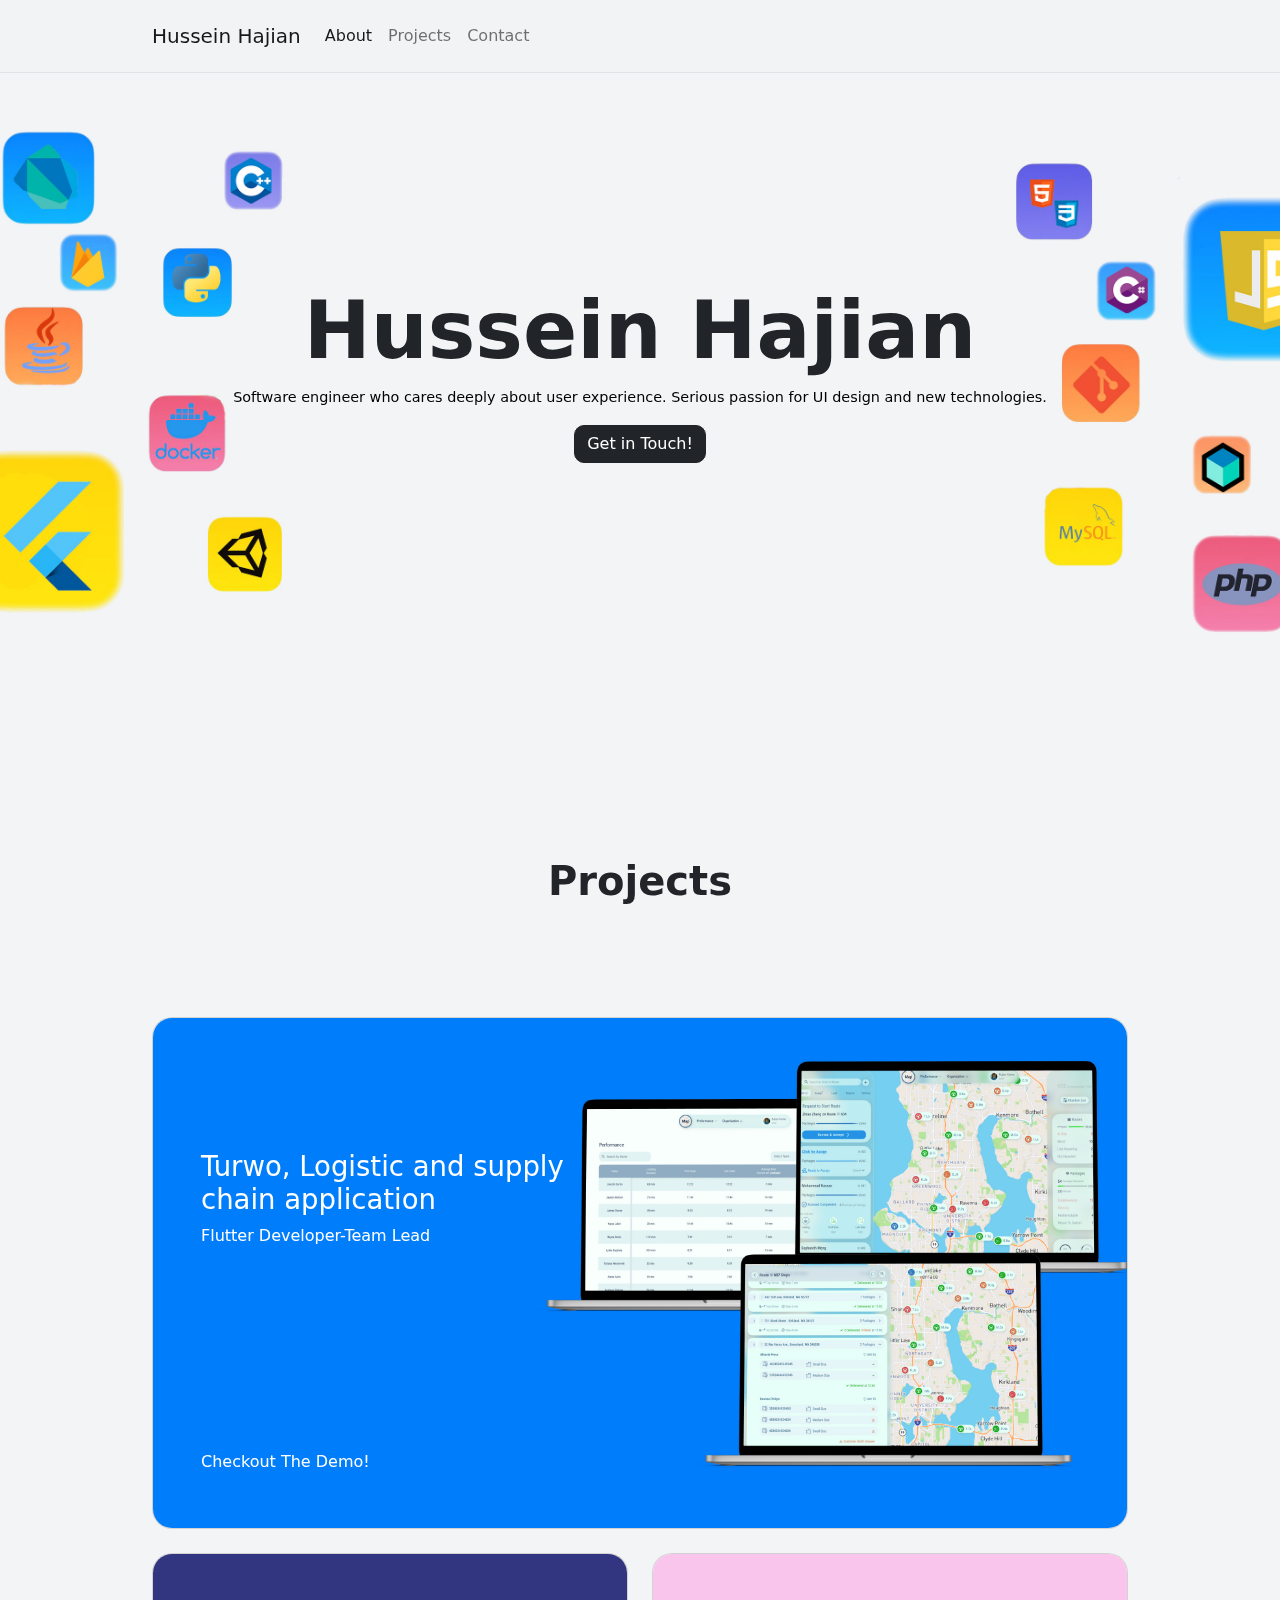
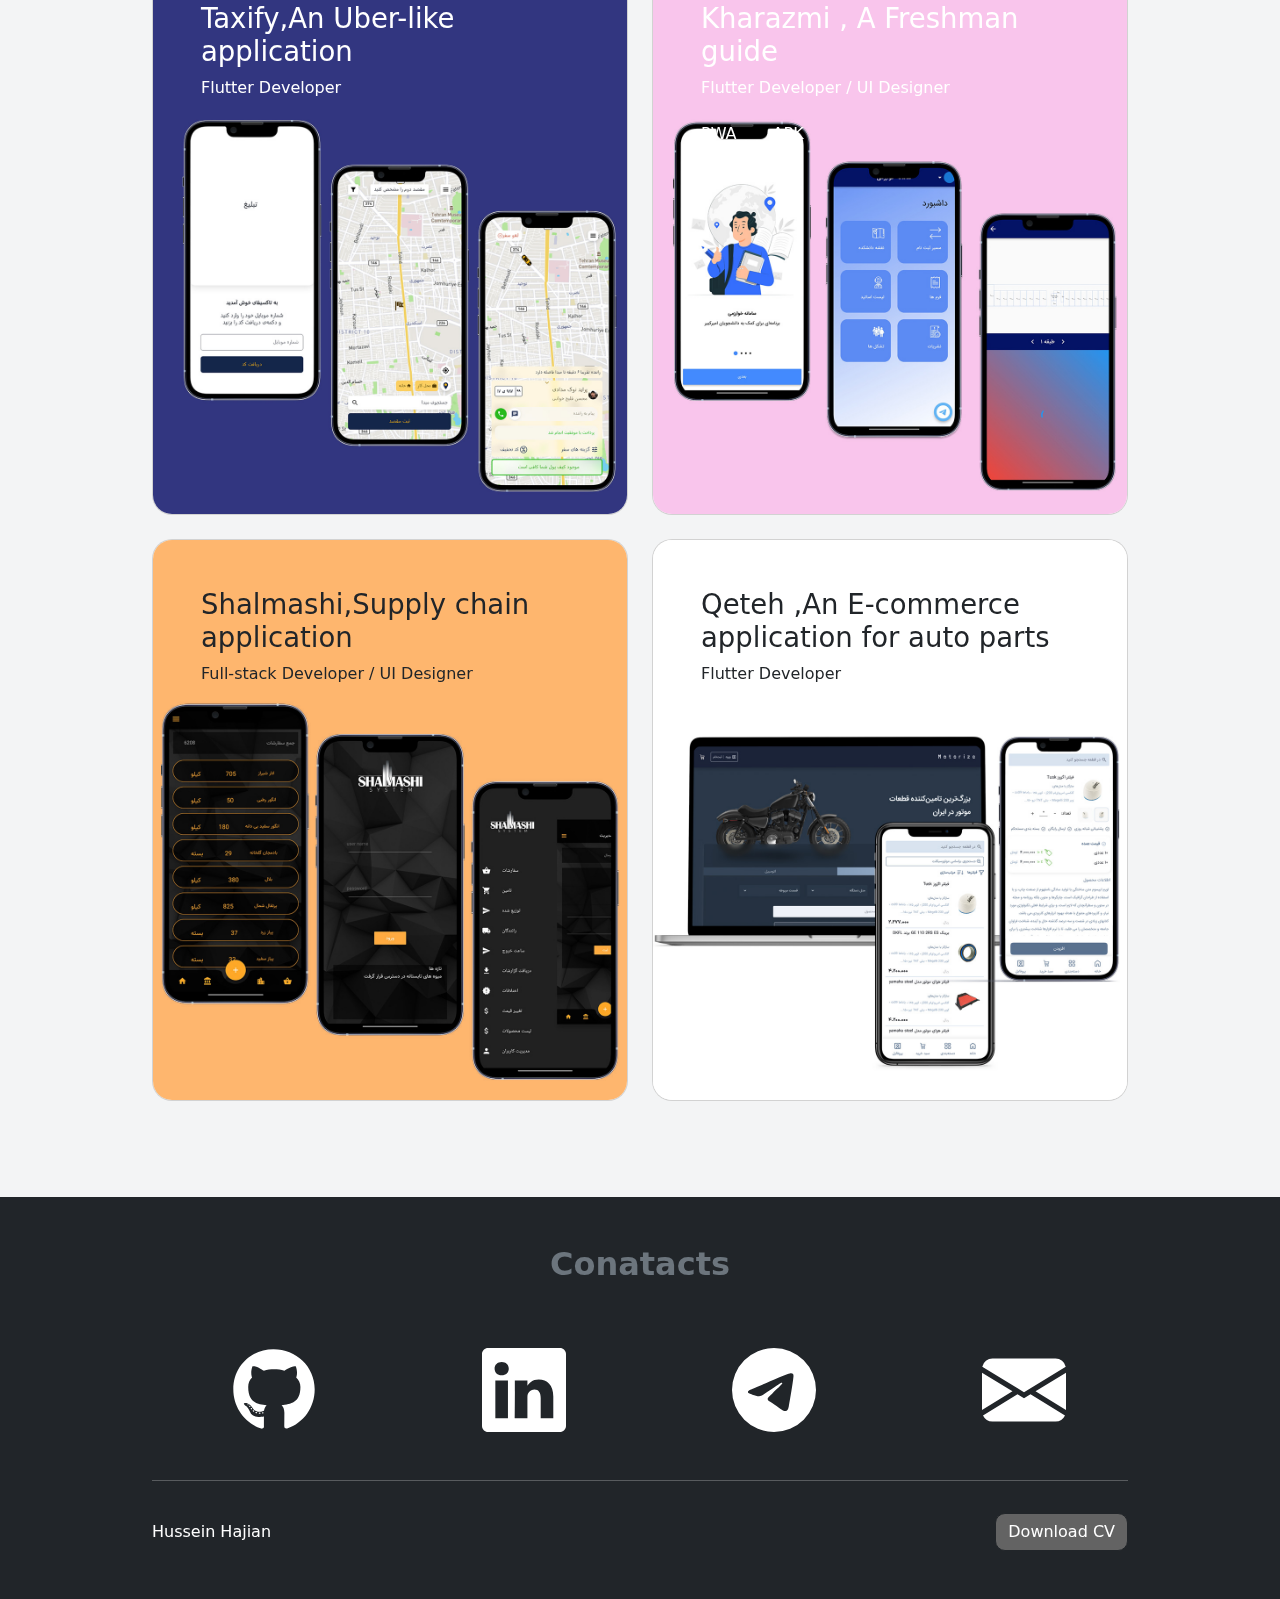
<file: index.html>
<!DOCTYPE html>
<html lang="en">

<head>
    <meta charset="utf-8">
    <meta name="viewport" content="width=device-width, initial-scale=1.0, shrink-to-fit=no">
    <title>Hussein Hajian</title>
    <link rel="stylesheet" href="assets/bootstrap/css/bootstrap.min.css">
    <link rel="stylesheet" href="assets/css/Footer-with-Pricing.css">
    <link rel="stylesheet" href="https://cdnjs.cloudflare.com/ajax/libs/animate.css/3.5.2/animate.min.css">
    <link rel="stylesheet" href="assets/css/Navbar-With-Button-icons.css">
    <link rel="stylesheet" href="assets/css/styles.css">
</head>

<body>
    <nav class="navbar navbar-light navbar-expand-md sticky-top py-3">
        <div class="container"><a class="navbar-brand d-flex align-items-center" href="#"><span>Hussein Hajian</span></a><button data-bs-toggle="collapse" class="navbar-toggler" data-bs-target="#navcol-1"><span class="visually-hidden">Toggle navigation</span><span class="navbar-toggler-icon"></span></button>
            <div class="collapse navbar-collapse" id="navcol-1">
                <ul class="navbar-nav me-auto">
                    <li class="nav-item"><a class="nav-link active" href="#about">About</a></li>
                    <li class="nav-item"><a class="nav-link" href="#projects">Projects</a></li>
                    <li class="nav-item"><a class="nav-link" href="#contact">Contact</a></li>
                </ul>
            </div>
        </div>
    </nav>
    <section id="about"><img class="img-fluid d-md-none" src="assets/img/hero-mobile.png">
        <div data-bss-scroll-zoom="true" data-bss-scroll-zoom-speed="0.3" style="background-image: url(&quot;assets/img/hero.jpeg&quot;);background-position: center;background-size: cover;">
            <div class="text-center d-flex flex-column justify-content-center align-items-center py-4 px-3 hero-content">
                <h1 class="display-1 fw-bold">Hussein Hajian</h1>
                <p class="fs-5"><span style="color: rgb(0, 0, 0);">Software engineer who cares deeply about user experience. Serious passion for UI design and new technologies.</span></p><a href="#contact"><button class="btn btn-dark" type="button">Get in Touch!</button></a>
            </div>
        </div>
    </section>
    <section id="projects" class="my-5 py-5">
        <div class="container">
            <div class="row">
                <div class="col-md-12 text-center py-5">
                    <p class="fw-bold text-muted"><br></p>
                    <h3 class="display-6 fw-bold mb-4">Projects</h3>
                    <p><br></p>
                </div>
            </div>
        </div>
        <div class="container">
            <div class="row mb-4">
                <div class="col-md-12">
                    <div class="card text-white"><img class="card-img w-100 d-block d-md-none" src="assets/img/turwo-mobile.jpg"><img class="card-img w-100 d-block d-none d-md-block" src="assets/img/payments.jpg">
                        <div class="card-img-overlay d-flex flex-column align-items-start p-4 card-content-half p-xl-5">
                            <h4 class="fs-1 mt-md-auto" style="padding-right: 24px;">Turwo, Logistic and supply chain application</h4>
                            <p>Flutter Developer-Team Lead</p>
                            <div style="margin-top: 180px;"></div><a href="https://husseincopol.github.io/turwo/" style="color: rgb(255,255,255);" target="_blank"><button class="btn btn-primary mt-md-auto" type="button">Checkout The Demo!</button></a>
                        </div>
                    </div>
                </div>
            </div>
            <div class="row gy-4" style="margin-bottom: 24px;">
                <div class="col-md-6">
                    <div class="card text-white"><img class="card-img w-100 d-block" src="assets/img/taxi.jpg">
                        <div class="card-img-overlay d-flex flex-column align-items-start p-4 p-xl-5">
                            <h4 class="fs-1">Taxify,An Uber-like application</h4>
                            <p>Flutter Developer</p>
                        </div>
                    </div>
                </div>
                <div class="col-md-6">
                    <div class="card text-white"><img class="card-img w-100 d-block" src="assets/img/kharazmi.jpg">
                        <div class="card-img-overlay d-flex flex-column align-items-start p-4 p-xl-5">
                            <h4 class="fs-1">Kharazmi , A Freshman guide&nbsp;</h4>
                            <p>Flutter Developer / UI Designer&nbsp;</p>
                            <div class="row">
                                <div class="col"><a href="https://kharazmiapp.github.io/" style="color: rgb(255,255,255);" target="_blank"><button class="btn btn-primary mt-md-auto" type="button">PWA</button></a></div>
                                <div class="col"><a href="https://husseincopol.com/kharazmi.apk" style="color: rgb(255,255,255);" target="_blank"><button class="btn btn-primary mt-md-auto" type="button">APK</button></a></div>
                            </div>
                        </div>
                    </div>
                </div>
            </div>
            <div class="row gy-4">
                <div class="col-md-6">
                    <div class="card"><img class="card-img w-100 d-block" src="assets/img/shalmashi%20system.jpg">
                        <div class="card-img-overlay d-flex flex-column align-items-start p-4 p-xl-5">
                            <h4 class="fs-1">Shalmashi,Supply chain application</h4>
                            <p>Full-stack Developer / UI Designer&nbsp;</p>
                        </div>
                    </div>
                </div>
                <div class="col-md-6">
                    <div class="card"><img class="card-img w-100 d-block" src="assets/img/qeteh.jpg">
                        <div class="card-img-overlay d-flex flex-column align-items-start p-4 p-xl-5">
                            <h4 class="fs-1">Qeteh ,An&nbsp;E-commerce application for&nbsp;auto parts </h4>
                            <p>Flutter Developer</p>
                        </div>
                    </div>
                </div>
            </div>
        </div>
    </section>
    <footer class="text-white bg-dark" id="contact">
        <div class="container py-4 py-lg-5">
            <h2 class="fw-bold text-center text-muted mb-5">Conatacts</h2>
            <div class="row gy-3 row-cols-1 row-cols-md-4 justify-content-around my-5">
                <div class="col" style="text-align: center;width: 90px;"><a href="https://github.com/HusseinCopol" style="color: rgb(255,255,255);" target="_blank"><svg xmlns="http://www.w3.org/2000/svg" viewBox="-8 0 512 512" width="1em" height="1em" fill="currentColor" data-bss-hover-animate="tada" style="width: 84px;height: 84px;">
                            <!--! Font Awesome Free 6.1.1 by @fontawesome - https://fontawesome.com License - https://fontawesome.com/license/free (Icons: CC BY 4.0, Fonts: SIL OFL 1.1, Code: MIT License) Copyright 2022 Fonticons, Inc. -->
                            <path d="M165.9 397.4c0 2-2.3 3.6-5.2 3.6-3.3.3-5.6-1.3-5.6-3.6 0-2 2.3-3.6 5.2-3.6 3-.3 5.6 1.3 5.6 3.6zm-31.1-4.5c-.7 2 1.3 4.3 4.3 4.9 2.6 1 5.6 0 6.2-2s-1.3-4.3-4.3-5.2c-2.6-.7-5.5.3-6.2 2.3zm44.2-1.7c-2.9.7-4.9 2.6-4.6 4.9.3 2 2.9 3.3 5.9 2.6 2.9-.7 4.9-2.6 4.6-4.6-.3-1.9-3-3.2-5.9-2.9zM244.8 8C106.1 8 0 113.3 0 252c0 110.9 69.8 205.8 169.5 239.2 12.8 2.3 17.3-5.6 17.3-12.1 0-6.2-.3-40.4-.3-61.4 0 0-70 15-84.7-29.8 0 0-11.4-29.1-27.8-36.6 0 0-22.9-15.7 1.6-15.4 0 0 24.9 2 38.6 25.8 21.9 38.6 58.6 27.5 72.9 20.9 2.3-16 8.8-27.1 16-33.7-55.9-6.2-112.3-14.3-112.3-110.5 0-27.5 7.6-41.3 23.6-58.9-2.6-6.5-11.1-33.3 2.6-67.9 20.9-6.5 69 27 69 27 20-5.6 41.5-8.5 62.8-8.5s42.8 2.9 62.8 8.5c0 0 48.1-33.6 69-27 13.7 34.7 5.2 61.4 2.6 67.9 16 17.7 25.8 31.5 25.8 58.9 0 96.5-58.9 104.2-114.8 110.5 9.2 7.9 17 22.9 17 46.4 0 33.7-.3 75.4-.3 83.6 0 6.5 4.6 14.4 17.3 12.1C428.2 457.8 496 362.9 496 252 496 113.3 383.5 8 244.8 8zM97.2 352.9c-1.3 1-1 3.3.7 5.2 1.6 1.6 3.9 2.3 5.2 1 1.3-1 1-3.3-.7-5.2-1.6-1.6-3.9-2.3-5.2-1zm-10.8-8.1c-.7 1.3.3 2.9 2.3 3.9 1.6 1 3.6.7 4.3-.7.7-1.3-.3-2.9-2.3-3.9-2-.6-3.6-.3-4.3.7zm32.4 35.6c-1.6 1.3-1 4.3 1.3 6.2 2.3 2.3 5.2 2.6 6.5 1 1.3-1.3.7-4.3-1.3-6.2-2.2-2.3-5.2-2.6-6.5-1zm-11.4-14.7c-1.6 1-1.6 3.6 0 5.9 1.6 2.3 4.3 3.3 5.6 2.3 1.6-1.3 1.6-3.9 0-6.2-1.4-2.3-4-3.3-5.6-2z"></path>
                        </svg></a></div>
                <div class="col" style="text-align: center;width: 90px;"><a href="https://www.linkedin.com/in/hussein-hajian-511389162" style="color: rgb(255,255,255);" target="_blank"><svg xmlns="http://www.w3.org/2000/svg" width="1em" height="1em" fill="currentColor" viewBox="0 0 16 16" class="bi bi-linkedin" data-bss-hover-animate="tada" style="width: 84px;height: 84px;">
                            <path d="M0 1.146C0 .513.526 0 1.175 0h13.65C15.474 0 16 .513 16 1.146v13.708c0 .633-.526 1.146-1.175 1.146H1.175C.526 16 0 15.487 0 14.854V1.146zm4.943 12.248V6.169H2.542v7.225h2.401zm-1.2-8.212c.837 0 1.358-.554 1.358-1.248-.015-.709-.52-1.248-1.342-1.248-.822 0-1.359.54-1.359 1.248 0 .694.521 1.248 1.327 1.248h.016zm4.908 8.212V9.359c0-.216.016-.432.08-.586.173-.431.568-.878 1.232-.878.869 0 1.216.662 1.216 1.634v3.865h2.401V9.25c0-2.22-1.184-3.252-2.764-3.252-1.274 0-1.845.7-2.165 1.193v.025h-.016a5.54 5.54 0 0 1 .016-.025V6.169h-2.4c.03.678 0 7.225 0 7.225h2.4z"></path>
                        </svg></a></div>
                <div class="col" style="text-align: center;width: 90px;"><a href="https://t.me/husseincopol" style="color: rgb(255,255,255);" target="_blank"><svg xmlns="http://www.w3.org/2000/svg" width="1em" height="1em" fill="currentColor" viewBox="0 0 16 16" class="bi bi-telegram" data-bss-hover-animate="tada" style="width: 84px;height: 84px;">
                            <path d="M16 8A8 8 0 1 1 0 8a8 8 0 0 1 16 0zM8.287 5.906c-.778.324-2.334.994-4.666 2.01-.378.15-.577.298-.595.442-.03.243.275.339.69.47l.175.055c.408.133.958.288 1.243.294.26.006.549-.1.868-.32 2.179-1.471 3.304-2.214 3.374-2.23.05-.012.12-.026.166.016.047.041.042.12.037.141-.03.129-1.227 1.241-1.846 1.817-.193.18-.33.307-.358.336a8.154 8.154 0 0 1-.188.186c-.38.366-.664.64.015 1.088.327.216.589.393.85.571.284.194.568.387.936.629.093.06.183.125.27.187.331.236.63.448.997.414.214-.02.435-.22.547-.82.265-1.417.786-4.486.906-5.751a1.426 1.426 0 0 0-.013-.315.337.337 0 0 0-.114-.217.526.526 0 0 0-.31-.093c-.3.005-.763.166-2.984 1.09z"></path>
                        </svg></a></div>
                <div class="col" style="text-align: center;width: 90px;"><a href="mailto: husseincopol@gmail.com" style="color: rgb(255,255,255);" target="_blank"><svg xmlns="http://www.w3.org/2000/svg" width="1em" height="1em" fill="currentColor" viewBox="0 0 16 16" class="bi bi-envelope-fill" data-bss-hover-animate="tada" style="width: 84px;height: 84px;">
                            <path d="M.05 3.555A2 2 0 0 1 2 2h12a2 2 0 0 1 1.95 1.555L8 8.414.05 3.555ZM0 4.697v7.104l5.803-3.558L0 4.697ZM6.761 8.83l-6.57 4.027A2 2 0 0 0 2 14h12a2 2 0 0 0 1.808-1.144l-6.57-4.027L8 9.586l-1.239-.757Zm3.436-.586L16 11.801V4.697l-5.803 3.546Z"></path>
                        </svg></a></div>
            </div>
            <hr>
            <div class="d-flex justify-content-between align-items-center pt-3">
                <p class="mb-0">Hussein Hajian</p><a href="https://drive.google.com/file/d/1KpumyX7BGCnLTqCDfPAKvufYMt9AqBZC/view?usp=share_link" target="_blank"><button class="btn btn-dark" type="button" style="background: rgb(99,99,99);">Download CV</button></a>
            </div>
        </div>
    </footer>
    <script src="assets/bootstrap/js/bootstrap.min.js"></script>
    <script src="assets/js/bs-init.js"></script>
</body>

</html>
</file>
<file: assets/css/Footer-with-Pricing.css>
.pricing-card .btn {
  padding: 0;
  line-height: 1;
}

.pricing-description {
  font-size: 12px;
}
</file>
<file: assets/css/Navbar-With-Button-icons.css>
.bs-icon {
  --bs-icon-size: .75rem;
  display: flex;
  flex-shrink: 0;
  justify-content: center;
  align-items: center;
  font-size: var(--bs-icon-size);
  width: calc(var(--bs-icon-size) * 2);
  height: calc(var(--bs-icon-size) * 2);
  color: var(--bs-primary);
}

.bs-icon-xs {
  --bs-icon-size: 1rem;
  width: calc(var(--bs-icon-size) * 1.5);
  height: calc(var(--bs-icon-size) * 1.5);
}

.bs-icon-sm {
  --bs-icon-size: 1rem;
}

.bs-icon-md {
  --bs-icon-size: 1.5rem;
}

.bs-icon-lg {
  --bs-icon-size: 2rem;
}

.bs-icon-xl {
  --bs-icon-size: 2.5rem;
}

.bs-icon.bs-icon-primary {
  color: var(--bs-white);
  background: var(--bs-primary);
}

.bs-icon.bs-icon-primary-light {
  color: var(--bs-primary);
  background: rgba(var(--bs-primary-rgb), .2);
}

.bs-icon.bs-icon-semi-white {
  color: var(--bs-primary);
  background: rgba(255, 255, 255, .5);
}

.bs-icon.bs-icon-rounded {
  border-radius: .5rem;
}

.bs-icon.bs-icon-circle {
  border-radius: 50%;
}
</file>
<file: assets/css/styles.css>
body {
  background: #f3f4f5;
}

.btn {
  border-radius: 10px;
}

.navbar {
  background: rgba(241, 242, 244, 0.8);
  border-bottom: 1px solid #dfe3e7 ;
  backdrop-filter: blur(16px);
}

.hero-content {
  background: #f3f4f5;
}

@media (min-width: 768px) {
  .hero-content {
    background: transparent;
    height: 500px;
  }
}

@media (min-width: 1200px) {
  .hero-content {
    height: 600px;
  }
}

@media (min-width: 1400px) {
  .hero-content {
    height: 800px;
  }
}

.card .btn {
  border-radius: 20px;
  padding-left: 16px;
  margin-left: -16px;
  background: transparent;
  border-style: none;
}

.card:hover .card-img {
  transform: scale(1.10);
}

.card {
  overflow: hidden;
  border-radius: 20px;
}

.card .card-img {
  transition: all ease .3s;
}

@media (min-width: 768px) {
  .card-content-half {
    width: 50%;
  }
}

@media (min-width: 1200px) {
  .container {
    max-width: 1000px;
  }
}

.card:hover .btn {
  background: var(--bs-blue);
  color: white;
}

.pricing-card .btn {
  padding-left: 0;
}

.fs-1 {
  font-size: calc(1rem + 0.9vw)!important;
}

.fs-5 {
  font-size: 0.9rem!important;
}
</file>
